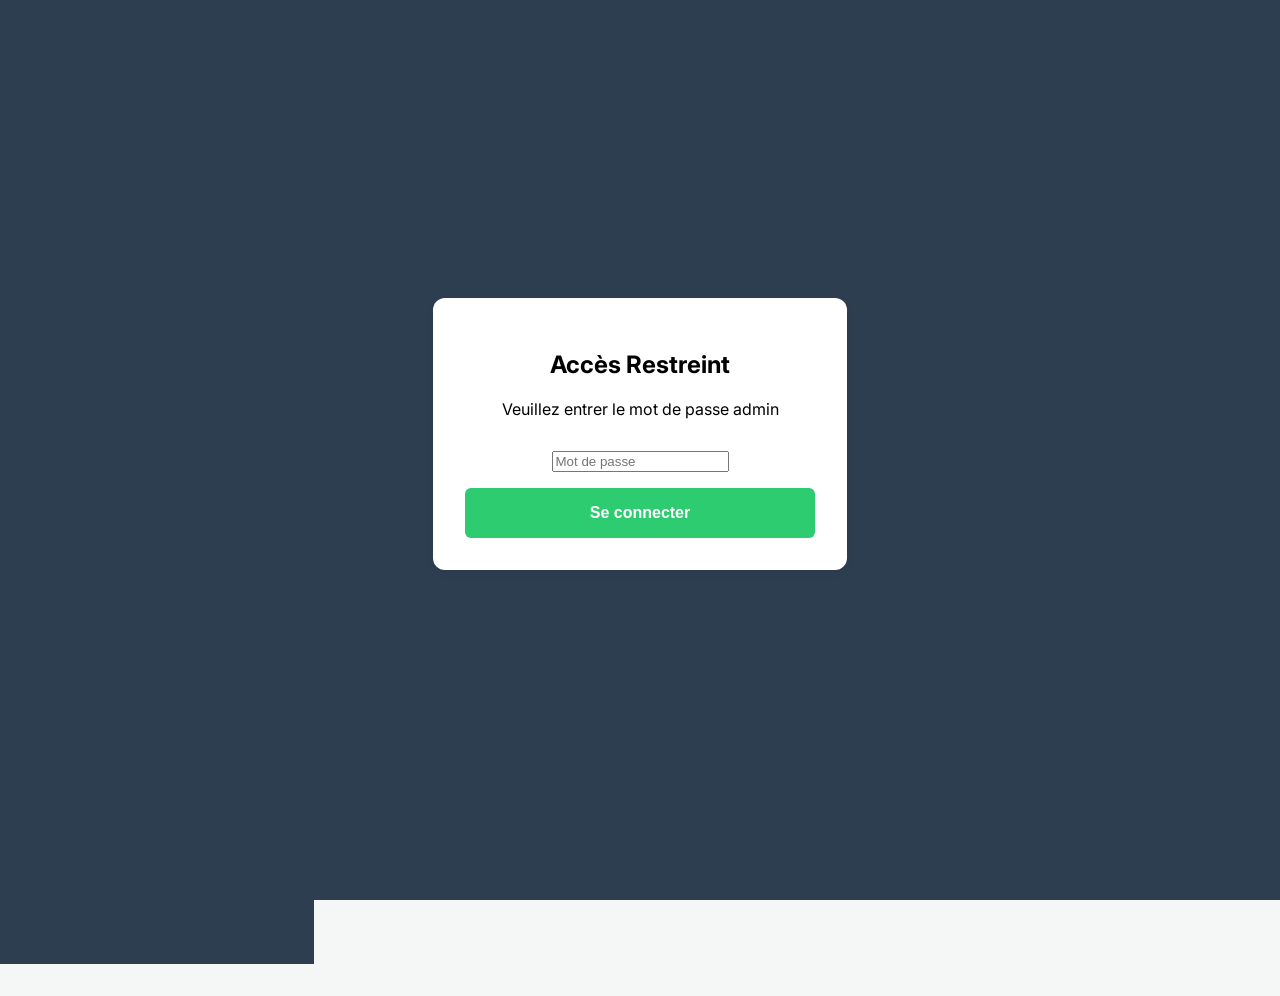
<file: admin.html>
<!DOCTYPE html>
<html lang="fr">
<head>
    <meta charset="UTF-8">
    <meta name="viewport" content="width=device-width, initial-scale=1.0">
    <title>Administration - Boutique</title>
    <link href="https://fonts.googleapis.com/css2?family=Inter:wght@400;600;700&display=swap" rel="stylesheet">
    <style>
        :root {
            --bg: #f4f7f6;
            --sidebar: #2c3e50;
            --primary: #3498db;
            --text: #333;
            --accent: #d4af37;
        }
        body { font-family: 'Inter', sans-serif; background: var(--bg); margin: 0; display: flex; }
        .sidebar { width: 250px; height: 100vh; background: var(--sidebar); color: white; padding: 2rem; }
        .sidebar h2 { margin-bottom: 2rem; font-size: 1.2rem; opacity: 0.8; }
        .nav-item { padding: 1rem; cursor: pointer; border-radius: 8px; margin-bottom: 0.5rem; transition: 0.3s; }
        .nav-item:hover, .nav-item.active { background: rgba(255,255,255,0.1); }
        .main-content { flex-grow: 1; padding: 3rem; overflow-y: auto; height: 100vh; }
        .card { background: white; padding: 2rem; border-radius: 12px; box-shadow: 0 4px 6px rgba(0,0,0,0.05); margin-bottom: 2rem; }
        h1 { margin-bottom: 2rem; }
        table { width: 100%; border-collapse: collapse; }
        th, td { text-align: left; padding: 1rem; border-bottom: 1px solid #eee; }
        .btn { padding: 0.6rem 1.2rem; border-radius: 6px; border: none; cursor: pointer; font-weight: 600; }
        .btn-add { background: var(--primary); color: white; margin-bottom: 1rem; }
        .btn-edit { background: #f1c40f; color: white; margin-right: 0.5rem; }
        .btn-delete { background: #e74c3c; color: white; }
        .btn-save { background: #2ecc71; color: white; width: 100%; padding: 1rem; font-size: 1rem; }
        
        form label { display: block; margin-bottom: 0.5rem; font-weight: 600; margin-top: 1rem; }
        form input, form textarea, form select { width: 100%; padding: 0.8rem; border: 1px solid #ddd; border-radius: 6px; }
        .modal { position: fixed; top: 0; left: 0; width: 100%; height: 100%; background: rgba(0,0,0,0.5); display: none; align-items: center; justify-content: center; z-index: 1000; }
        .modal-content { background: white; padding: 2rem; border-radius: 12px; width: 500px; max-height: 90vh; overflow-y: auto; }
    </style>
</head>
<body>

    <div class="sidebar">
        <h2 id="admin-title">Admin Panel</h2>
        <div class="nav-item active" onclick="showTab('products')">Produits</div>
        <div class="nav-item" onclick="showTab('design')">Design & Boutique</div>
        <div class="nav-item" onclick="window.location.href='index.html'">Voir le site</div>
    </div>

    <div class="main-content">
        <div id="products-tab" class="tab-content">
            <h1>Gestion des Produits</h1>
            <button class="btn btn-add" onclick="openProductModal()">+ Ajouter un produit</button>
            <div class="card">
                <table id="products-table">
                    <thead>
                        <tr>
                            <th>Image</th>
                            <th>Titre</th>
                            <th>Catégorie</th>
                            <th>Prix</th>
                            <th>Stock</th>
                            <th>Actions</th>
                        </tr>
                    </thead>
                    <tbody></tbody>
                </table>
            </div>
        </div>

        <div id="design-tab" class="tab-content" style="display:none;">
            <h1>Paramètres de la Boutique</h1>
            <div class="card">
                <form id="settings-form" onsubmit="handleSettingsSubmit(event)">
                    <label>Nom de la boutique</label>
                    <input type="text" name="store_name" id="set-store-name" required>
                    
                    <label>Email de contact (pour les commandes)</label>
                    <input type="email" name="contact_email" id="set-email" required>
                    
                    <label>Couleur d'accentuation</label>
                    <input type="color" name="accent_color" id="set-accent-color" style="width: 100px;">

                    <label>Devise</label>
                    <input type="text" name="currency" id="set-currency" required>

                    <label>Logo URL</label>
                    <input type="text" name="logo_url" id="set-logo-url">
                    
                    <div style="margin-top: 2rem;">
                        <button type="submit" class="btn btn-save">Enregistrer les modifications</button>
                    </div>
                </form>
            </div>
        </div>
    </div>

    <!-- Product Modal -->
    <div id="product-modal" class="modal">
        <div class="modal-content">
            <h2 id="modal-title">Ajouter un produit</h2>
            <form id="product-form" onsubmit="handleProductSubmit(event)">
                <input type="hidden" name="id" id="prod-id">
                <label>Titre</label>
                <input type="text" name="title" id="prod-title" required>
                <label>Description</label>
                <textarea name="description" id="prod-desc" rows="4" required></textarea>
                <label>Prix (€)</label>
                <input type="number" name="price" id="prod-price" step="0.01" required>
                <label>Catégorie</label>
                <input type="text" name="category" id="prod-cat" required>
                <label>Tags (séparés par des virgules)</label>
                <input type="text" name="tags" id="prod-tags">
                <label>Stock</label>
                <input type="number" name="stock" id="prod-stock" required>
                <label>Image URL</label>
                <input type="text" name="image" id="prod-image">
                <div style="margin-top: 2rem; display: flex; gap: 1rem;">
                    <button type="button" class="btn" onclick="closeModal()" style="background:#ddd; flex:1;">Annuler</button>
                    <button type="submit" class="btn btn-save" style="flex:2;">Enregistrer</button>
                </div>
            </form>
        </div>
    </div>

    <div id="login-overlay" style="position:fixed; top:0; left:0; width:100%; height:100%; background:var(--sidebar); z-index:9999; display:flex; align-items:center; justify-content:center;">
        <div class="card" style="width:350px; text-align:center;">
            <h2>Accès Restreint</h2>
            <p>Veuillez entrer le mot de passe admin</p>
            <input type="password" id="admin-pass" style="margin: 1rem 0;" placeholder="Mot de passe">
            <button class="btn btn-save" onclick="checkLogin()">Se connecter</button>
            <p id="login-error" style="color:red; display:none; margin-top:1rem;">Mot de passe incorrect</p>
        </div>
    </div>

    <script src="js/db.js"></script>
    <script>
        let products = [];
        let settings = {};

        function checkLogin() {
            const pass = document.getElementById('admin-pass').value;
            if (pass === 'Ups3prtm') {
                sessionStorage.setItem('admin_logged_in', 'true');
                document.getElementById('login-overlay').style.display = 'none';
                init();
            } else {
                document.getElementById('login-error').style.display = 'block';
            }
        }

        function init() {
            if (sessionStorage.getItem('admin_logged_in') !== 'true') {
                document.getElementById('login-overlay').style.display = 'flex';
                return;
            }
            document.getElementById('login-overlay').style.display = 'none';
            products = db.getProducts();
            settings = db.getSettings();
            renderProductsTable();
            loadSettingsForm();
            db.applyTheme(settings);
            document.getElementById('admin-title').innerText = settings.store_name;
        }

        function renderProductsTable() {
            const tbody = document.querySelector('#products-table tbody');
            tbody.innerHTML = products.map(p => `
                <tr>
                    <td><img src="${p.image}" style="width:40px;height:40px;object-fit:cover;border-radius:4px;" onerror="this.src='https://placehold.co/400x400?text=?'"></td>
                    <td>${p.title}</td>
                    <td>${p.category}</td>
                    <td>${p.price} ${settings.currency}</td>
                    <td>${p.stock}</td>
                    <td>
                        <button class="btn btn-edit" onclick="editProduct(${p.id})">Éditer</button>
                        <button class="btn btn-delete" onclick="deleteProduct(${p.id})">Suppr.</button>
                    </td>
                </tr>
            `).join('');
        }

        function loadSettingsForm() {
            document.getElementById('set-store-name').value = settings.store_name;
            document.getElementById('set-email').value = settings.contact_email;
            document.getElementById('set-accent-color').value = settings.accent_color;
            document.getElementById('set-currency').value = settings.currency;
            document.getElementById('set-logo-url').value = settings.logo_url;
        }

        function showTab(tab) {
            document.querySelectorAll('.tab-content').forEach(el => el.style.display = 'none');
            document.getElementById(tab + '-tab').style.display = 'block';
            document.querySelectorAll('.nav-item').forEach(el => el.classList.remove('active'));
            event.target.classList.add('active');
        }

        function openProductModal(p = null) {
            const modal = document.getElementById('product-modal');
            const form = document.getElementById('product-form');
            modal.style.display = 'flex';
            if (p) {
                document.getElementById('modal-title').innerText = "Modifier le produit";
                document.getElementById('prod-id').value = p.id;
                document.getElementById('prod-title').value = p.title;
                document.getElementById('prod-desc').value = p.description;
                document.getElementById('prod-price').value = p.price;
                document.getElementById('prod-cat').value = p.category;
                document.getElementById('prod-tags').value = p.tags.join(', ');
                document.getElementById('prod-stock').value = p.stock;
                document.getElementById('prod-image').value = p.image;
            } else {
                document.getElementById('modal-title').innerText = "Ajouter un produit";
                form.reset();
                document.getElementById('prod-id').value = '';
            }
        }

        function closeModal() {
            document.getElementById('product-modal').style.display = 'none';
        }

        function editProduct(id) {
            const p = products.find(prod => prod.id === id);
            openProductModal(p);
        }

        function deleteProduct(id) {
            if (confirm('Supprimer ce produit ?')) {
                products = products.filter(p => p.id !== id);
                db.saveProducts(products);
                renderProductsTable();
            }
        }

        function handleProductSubmit(e) {
            e.preventDefault();
            const formData = new FormData(e.target);
            const id = formData.get('id');
            const product = {
                id: id ? parseInt(id) : Date.now(),
                title: formData.get('title'),
                description: formData.get('description'),
                price: parseFloat(formData.get('price')),
                category: formData.get('category'),
                tags: formData.get('tags').split(',').map(t => t.trim()),
                stock: parseInt(formData.get('stock')),
                image: formData.get('image')
            };

            if (id) {
                const idx = products.findIndex(p => p.id === parseInt(id));
                products[idx] = product;
            } else {
                products.push(product);
            }

            db.saveProducts(products);
            renderProductsTable();
            closeModal();
        }

        function handleSettingsSubmit(e) {
            e.preventDefault();
            const formData = new FormData(e.target);
            const newSettings = {
                ...settings,
                store_name: formData.get('store_name'),
                contact_email: formData.get('contact_email'),
                accent_color: formData.get('accent_color'),
                currency: formData.get('currency'),
                logo_url: formData.get('logo_url')
            };
            db.saveSettings(newSettings);
            settings = newSettings;
            alert('Paramètres sauvegardés localement !');
            init();
        }

        init();
    </script>
</body>
</html>
</file>
